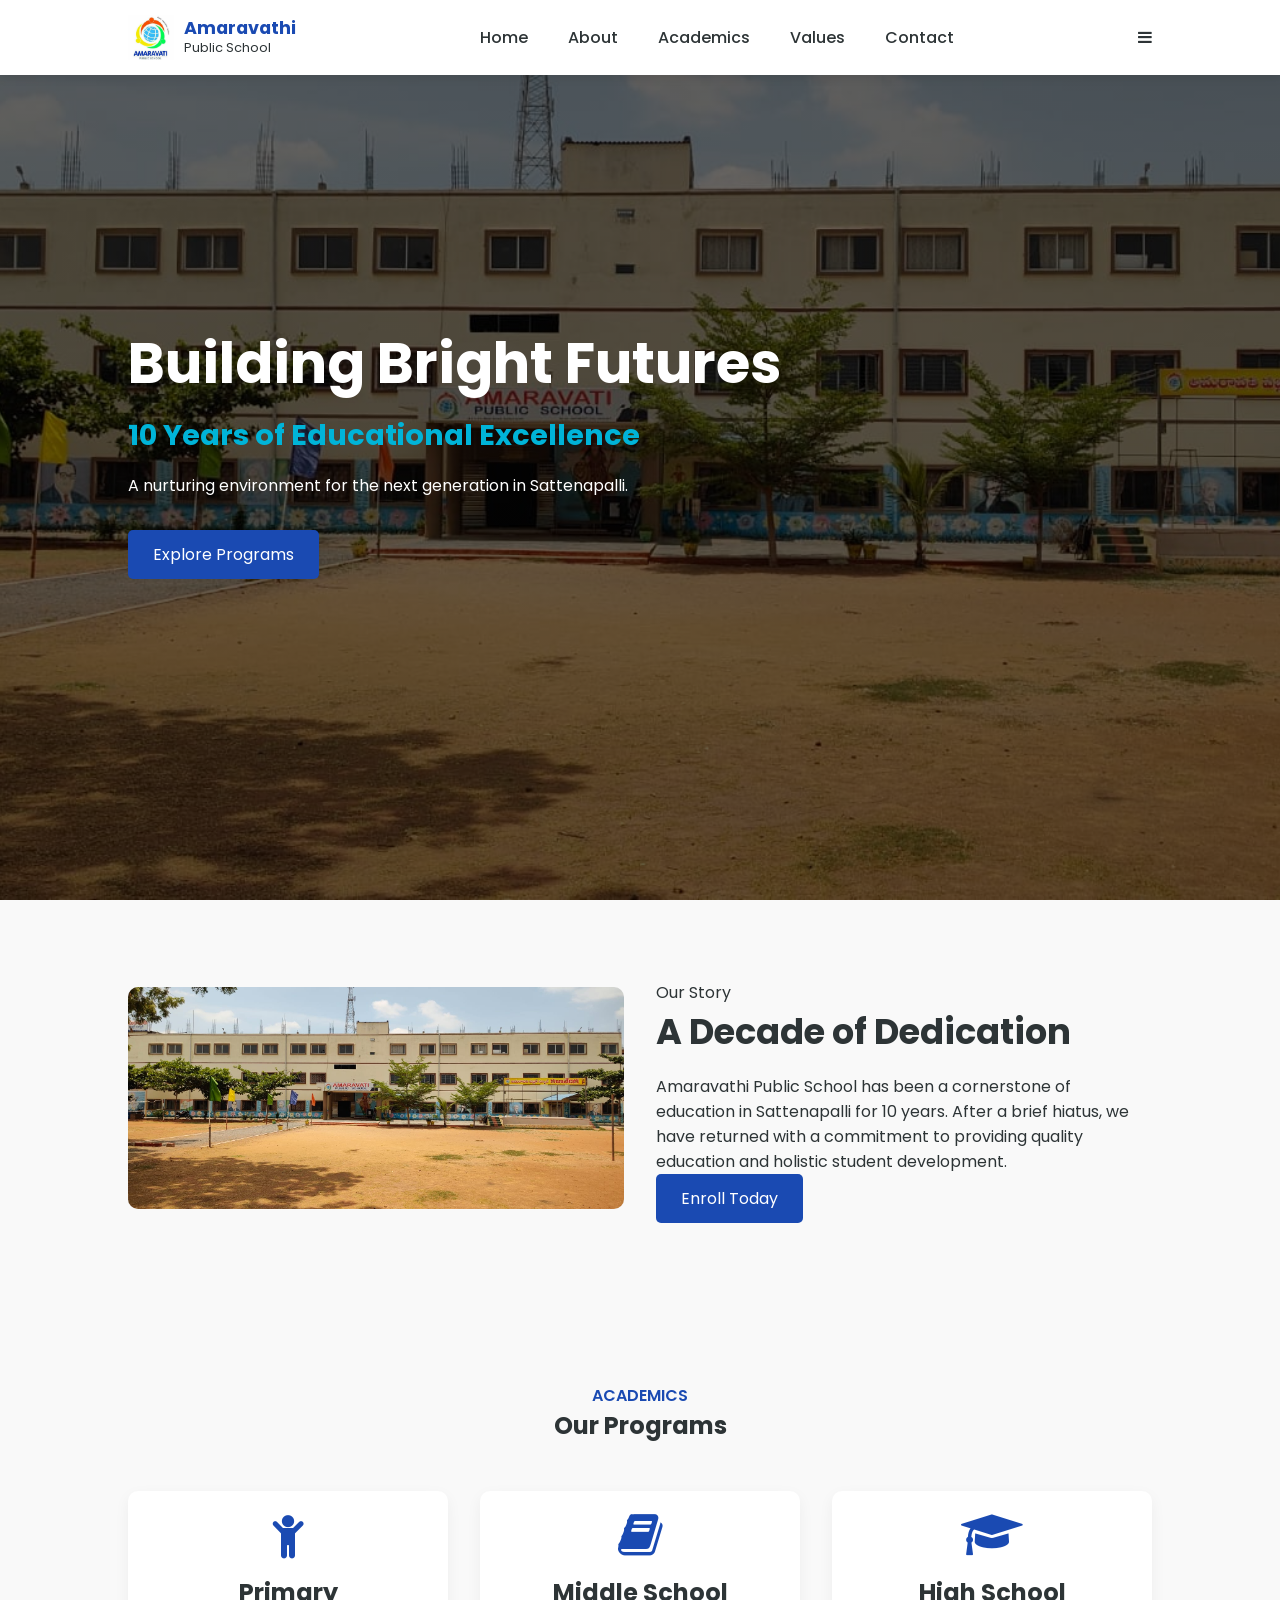
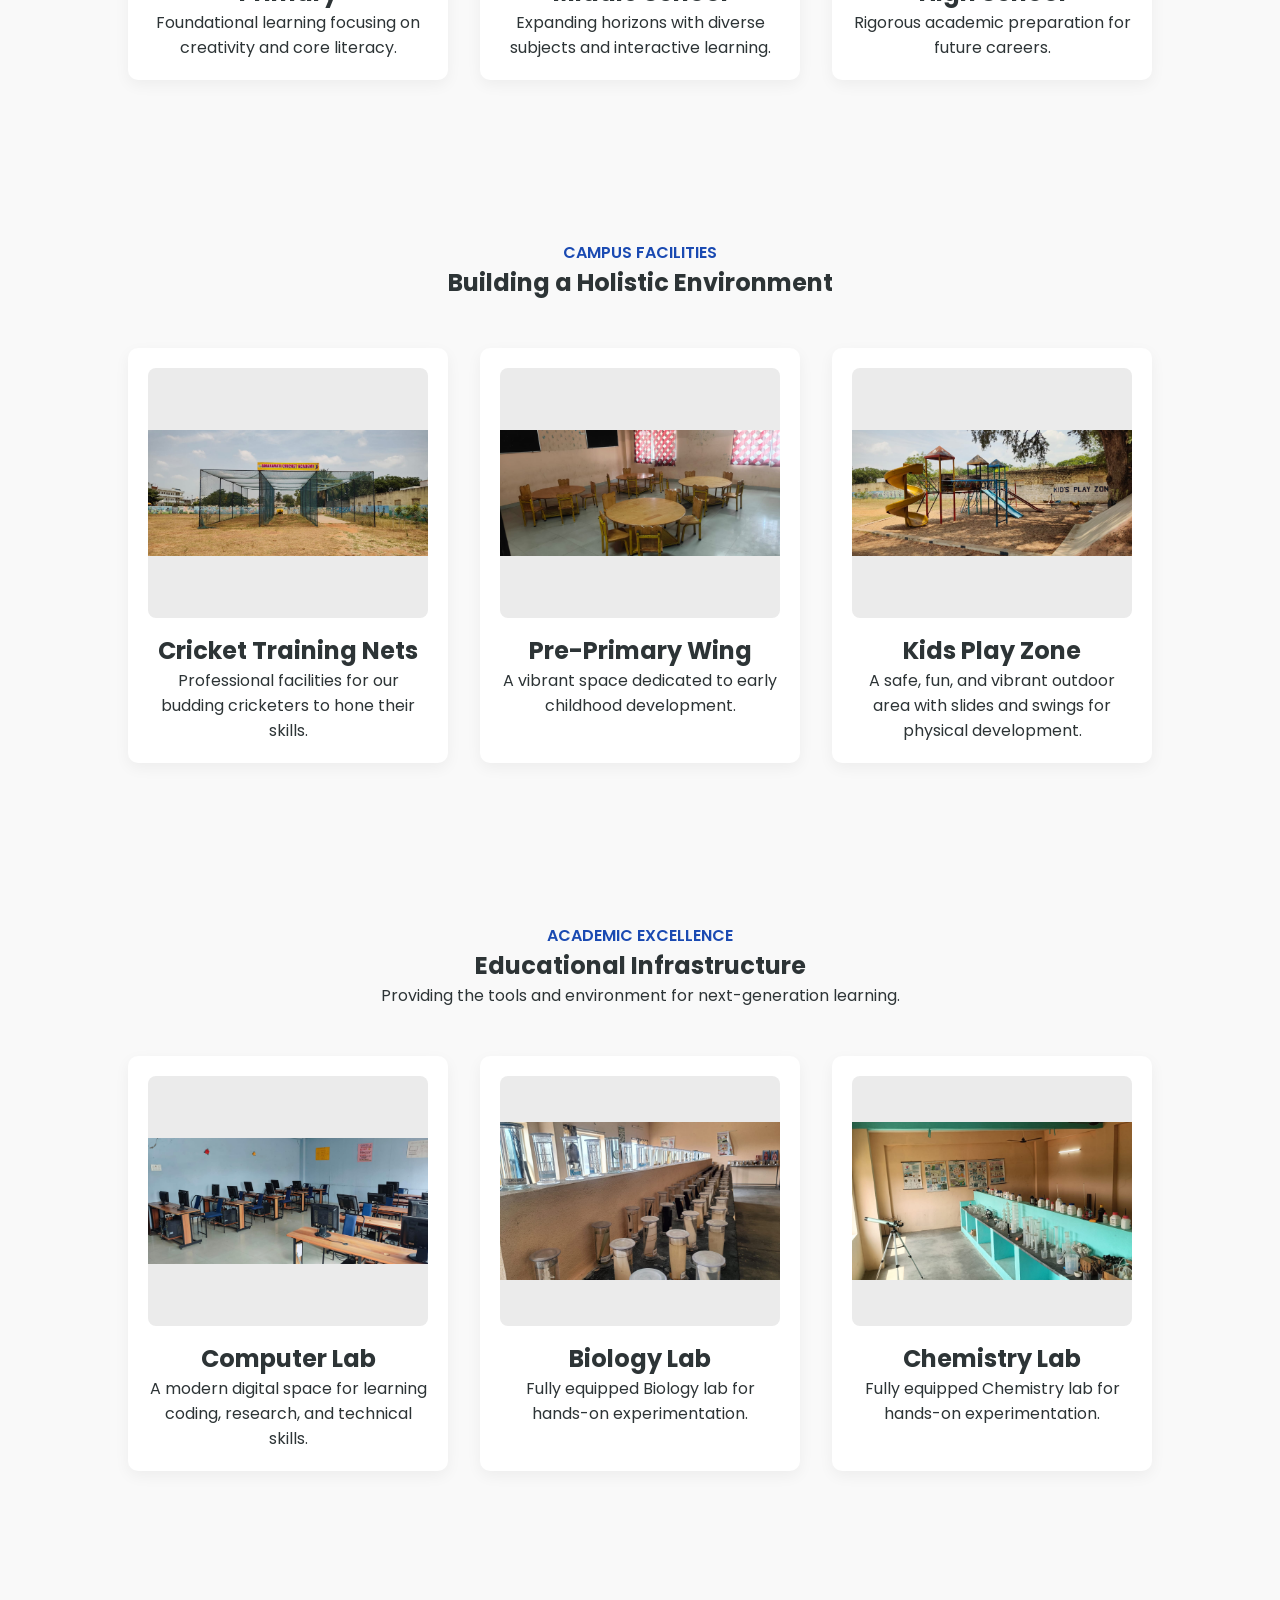
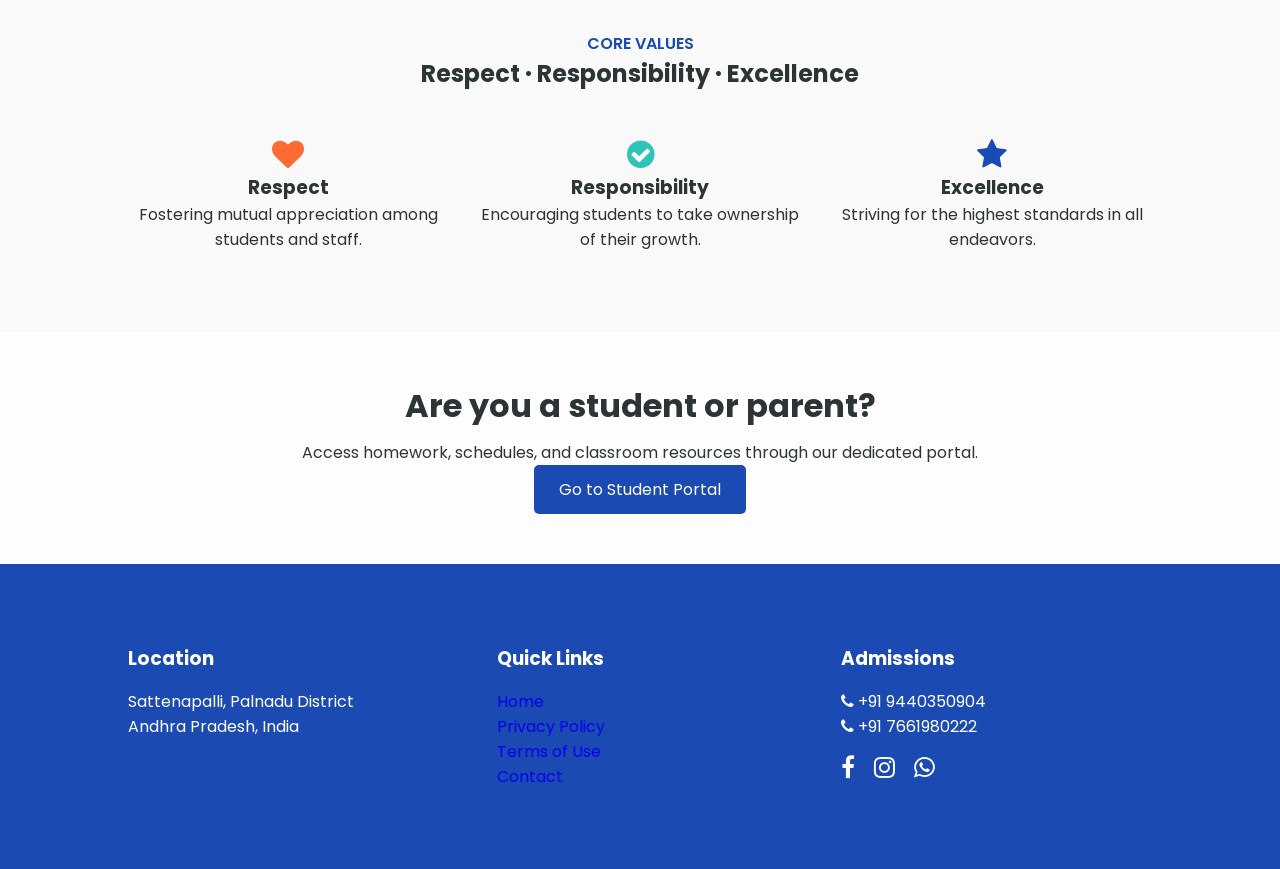
<file: index.html>
<!DOCTYPE html>
<html lang="en">

<head>
    <meta charset="UTF-8">
    <meta name="viewport" content="width=device-width, initial-scale=1.0">
    <title>Amaravathi Public School | Sattenapalli</title>
    <link rel="stylesheet" href="https://cdnjs.cloudflare.com/ajax/libs/font-awesome/4.7.0/css/font-awesome.min.css">
    <link rel="stylesheet" href="style.css">
</head>

<body>
    
    <header>
        <div class="logo-container">
            <img src="WhatsApp Image 2026-05-09 at 17.33.19.jpeg" alt="APS Logo" class="header-logo">
            <a href="#" class="logo">Amaravathi <br><span>Public School</span></a>
        </div>
        <ul class="navbar">
            <li><a href="#home">Home</a></li>
            <li><a href="#about">About</a></li>
            <li><a href="#academics">Academics</a></li>
            <li><a href="#values">Values</a></li>
            <li><a href="#contact">Contact</a></li>
        </ul>
        <div id="menu-icon"><i class="fa fa-bars"></i></div>
        
    </header>

    <section class="home" id="home">
        <div class="home-text">
            <h1>Building Bright Futures</h1>
            <h2>10 Years of Educational Excellence</h2>
            <p>A nurturing environment for the next generation in Sattenapalli.</p>
            <a href="#academics" class="btn">Explore Programs</a>
        </div>
    </section>
    </section>

    <section class="about" id="about">
        <div class="about-img">
            <img src="MainBuild.jpeg" alt="APS Campus">
        </div>
        <div class="about-text">
            <span>Our Story</span>
            <h2>A Decade of Dedication</h2>
            <p>Amaravathi Public School has been a cornerstone of education in Sattenapalli for 10 years. After a brief
                hiatus, we have returned with a commitment to providing quality education and holistic student
                development.</p>
            <a href="#contact" class="btn">Enroll Today</a>
        </div>
    </section>

    <section class="menu" id="academics">
        <div class="heading">
            <span>Academics</span>
            <h2>Our Programs</h2>
        </div>
        <div class="menu-container">
            <div class="box">
                <i class="fa fa-child fa-3x" style="color: var(--main-color); margin-bottom: 1rem;"></i>
                <h2>Primary</h2>
                <p>Foundational learning focusing on creativity and core literacy.</p>
            </div>
            <div class="box">
                <i class="fa fa-book fa-3x" style="color: var(--main-color); margin-bottom: 1rem;"></i>
                <h2>Middle School</h2>
                <p>Expanding horizons with diverse subjects and interactive learning.</p>
            </div>
            <div class="box">
                <i class="fa fa-graduation-cap fa-3x" style="color: var(--main-color); margin-bottom: 1rem;"></i>
                <h2>High School</h2>
                <p>Rigorous academic preparation for future careers.</p>
            </div>
        </div>
    </section>
    </section>
    
    <section class="menu" id="facilities">
        <div class="heading">
            <span>Campus Facilities</span>
            <h2>Building a Holistic Environment</h2>
        </div>
    
        <div class="menu-container">
            <div class="box">
                <div class="box-img">
                    <img src="CricketNets.jpeg" alt="Cricket Training Nets">
                </div>
                <h2>Cricket Training Nets</h2>
                <p>Professional facilities for our budding cricketers to hone their skills.</p>
            </div>
    
            <div class="box">
                <div class="box-img">
                    <img src="PreP.jpeg" alt="Pre-Primary Wing">
                </div>
                <h2>Pre-Primary Wing</h2>
                <p>A vibrant space dedicated to early childhood development.</p>
            </div>
    
            <div class="box">
                <div class="box-img">
                    <img src="PlayZone.jpeg" alt="Kids Play Zone">
                </div>
                <h2>Kids Play Zone</h2>
                <p>A safe, fun, and vibrant outdoor area with slides and swings for physical development.</p>
            </div>
        </div>
    </section>
    <section class="infra" id="infrastructure">
        <div class="heading">
            <span>Academic Excellence</span>
            <h2>Educational Infrastructure</h2>
            <p>Providing the tools and environment for next-generation learning.</p>
        </div>
    
        <div class="menu-container">
            <div class="box">
                <div class="box-img">
                    <img src="ComputerLab.jpeg" alt="Computer Lab">
                </div>
                <h2>Computer Lab</h2>
                <p>A modern digital space for learning coding, research, and technical skills.</p>
            </div>
    
            <div class="box">
                <div class="box-img">
                    <img src="BioLab.jpeg" alt="Biology Lab">
                </div>
                <h2>Biology Lab</h2>
                <p>Fully equipped Biology lab for hands-on experimentation.</p>
            </div>
    
            <div class="box">
                <div class="box-img">
                    <img src="CheLab.jpeg" alt="Chemistry Lab">
                </div>
                <h2>Chemistry Lab</h2>
                <p>Fully equipped Chemistry lab for hands-on experimentation.</p>
            </div>
        </div>
    </section>

    
    

    <section class="services" id="values">
        <div class="heading">
            <span>Core Values</span>
            <h2>Respect · Responsibility · Excellence</h2>
        </div>

        <div class="servives-container">
            <div class="s-box">
                <i class="fa fa-heart fa-2x" style="color: #ff6b35;"></i>
                <h3>Respect</h3>
                <p>Fostering mutual appreciation among students and staff.</p>
            </div>
            <div class="s-box">
                <i class="fa fa-check-circle fa-2x" style="color: #2ec4b6;"></i>
                <h3>Responsibility</h3>
                <p>Encouraging students to take ownership of their growth.</p>
            </div>
            <div class="s-box">
                <i class="fa fa-star fa-2x" style="color: #1a4ab2;"></i>
                <h3>Excellence</h3>
                <p>Striving for the highest standards in all endeavors.</p>
            </div>
        </div>
    </section>
    <section class="cta">
    <div class="cta-content">
        <h2>Are you a student or parent?</h2>
        <p>Access homework, schedules, and classroom resources through our dedicated portal.</p>
        <a href="portal.html" class="btn">Go to Student Portal</a>
    </div>
    </section>



    <section class="contact" id="contact">
        <div class="contact-box">
            <h3>Location</h3>
            <p>Sattenapalli, Palnadu District</p>
            <p>Andhra Pradesh, India</p>
        </div>

        <div class="contact-box">
            <h3>Quick Links</h3>
            <ul>
                <li><a href="#home">Home</a></li>
                <li><a href="privacy.html">Privacy Policy</a></li>
                <li><a href="terms.html">Terms of Use</a></li>
                <li><a href="#contact">Contact</a></li>
            </ul>
        </div>

        <div class="contact-box">
            <h3>Admissions</h3>
            <p><i class="fa fa-phone"></i> +91 9440350904</p>
            <p><i class="fa fa-phone"></i> +91 7661980222</p>
            <div class="social" style="margin-top: 1rem;">
                <a href="#"><i class="fa fa-facebook"></i></a>
                <a href="#"><i class="fa fa-instagram"></i></a>
                <a href="#"><i class="fa fa-whatsapp"></i></a>
            </div>
        </div>
    </section>

    <script src="script.js"></script>
</body>

</html>
</file>
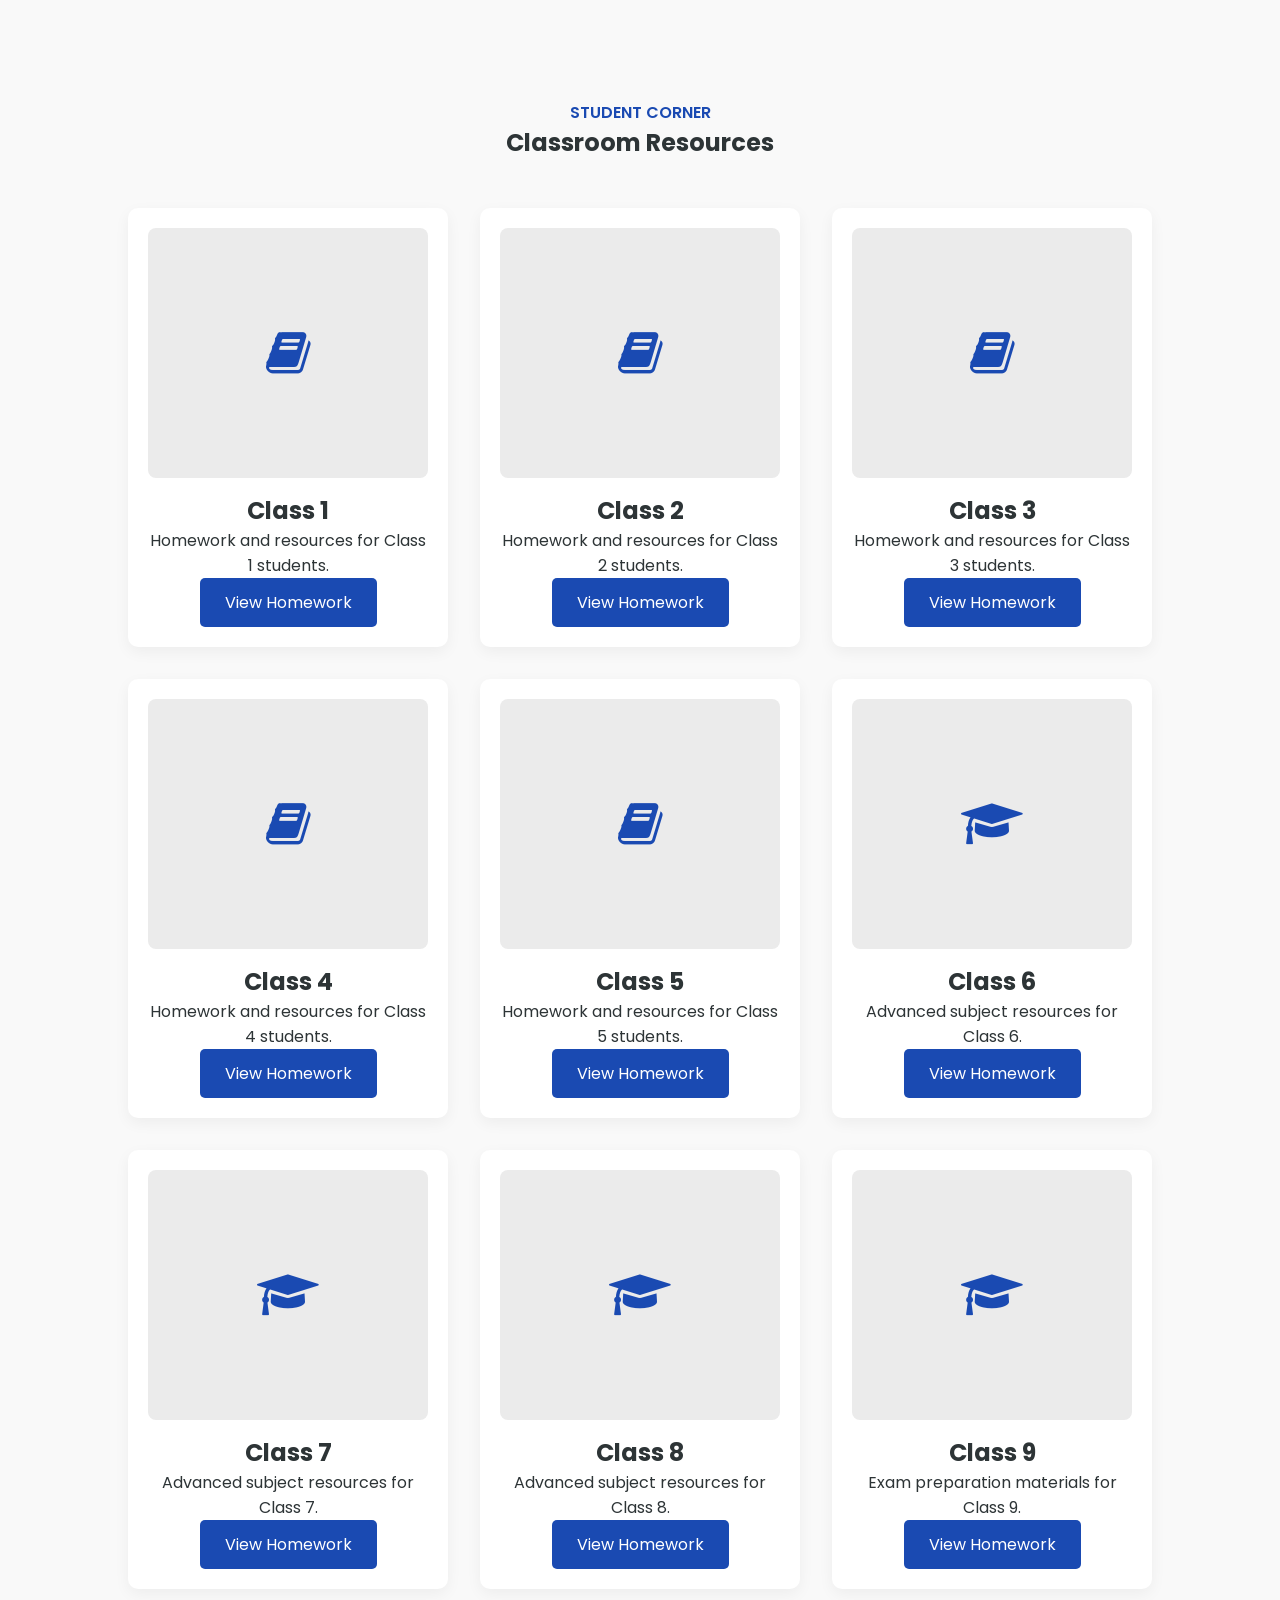
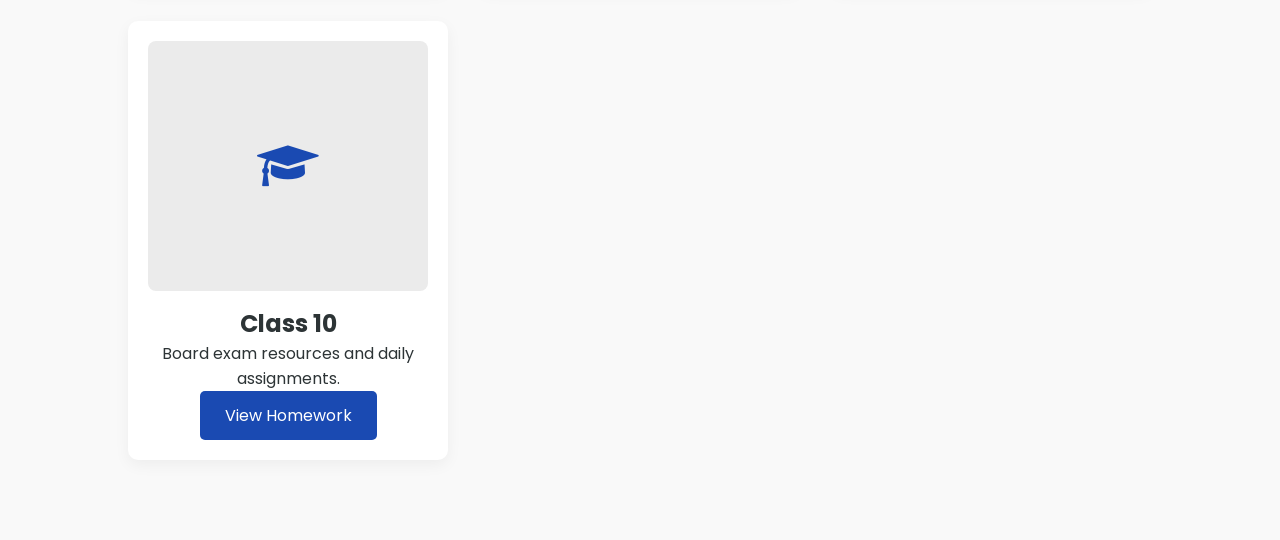
<file: portal.html>
<head>
    <meta charset="UTF-8">
    <meta name="viewport" content="width=device-width, initial-scale=1.0">
    <title>APS | Student Portal</title>
    <link rel="stylesheet" href="style.css">
    <link rel="stylesheet" href="https://cdn.jsdelivr.net/npm/boxicons@latest/css/boxicons.min.css">
</head>
<body>
    <!DOCTYPE html>
    <html lang="en">
    
    <head>
        <meta charset="UTF-8">
        <meta name="viewport" content="width=device-width, initial-scale=1.0">
        <title>APS | Student Portal</title>
        <link rel="stylesheet" href="style.css">
        <link rel="stylesheet" href="https://cdnjs.cloudflare.com/ajax/libs/font-awesome/4.7.0/css/font-awesome.min.css">
    </head>
    
    <body>
    
        <section class="menu" id="portal" style="padding-top: 100px;">
            <div class="heading">
                <span>Student Corner</span>
                <h2>Classroom Resources</h2>
            </div>
    
            <div class="menu-container">
                <div class="box">
                    <div class="box-img">
                        <i class="fa fa-book fa-3x" style="color: var(--main-color);"></i>
                    </div>
                    <h2>Class 1</h2>
                    <p>Homework and resources for Class 1 students.</p>
                    <a href="#" target="_blank" class="btn">View Homework</a>
                </div>
                <div class="box">
                    <div class="box-img">
                        <i class="fa fa-book fa-3x" style="color: var(--main-color);"></i>
                    </div>
                    <h2>Class 2</h2>
                    <p>Homework and resources for Class 2 students.</p>
                    <a href="#" target="_blank" class="btn">View Homework</a>
                </div>
                
                <div class="box">
                    <div class="box-img">
                        <i class="fa fa-book fa-3x" style="color: var(--main-color);"></i>
                    </div>
                    <h2>Class 3</h2>
                    <p>Homework and resources for Class 3 students.</p>
                    <a href="#" target="_blank" class="btn">View Homework</a>
                </div>
                
                <div class="box">
                    <div class="box-img">
                        <i class="fa fa-book fa-3x" style="color: var(--main-color);"></i>
                    </div>
                    <h2>Class 4</h2>
                    <p>Homework and resources for Class 4 students.</p>
                    <a href="#" target="_blank" class="btn">View Homework</a>
                </div>
                <div class="box">
                    <div class="box-img">
                        <i class="fa fa-book fa-3x" style="color: var(--main-color);"></i>
                    </div>
                    <h2>Class 5</h2>
                    <p>Homework and resources for Class 5 students.</p>
                    <a href="#" target="_blank" class="btn">View Homework</a>
                </div>
                
                <div class="box">
                    <div class="box-img">
                        <i class="fa fa-graduation-cap fa-3x" style="color: var(--main-color);"></i>
                    </div>
                    <h2>Class 6</h2>
                    <p>Advanced subject resources for Class 6.</p>
                    <a href="#" target="_blank" class="btn">View Homework</a>
                </div>
                
                <div class="box">
                    <div class="box-img">
                        <i class="fa fa-graduation-cap fa-3x" style="color: var(--main-color);"></i>
                    </div>
                    <h2>Class 7</h2>
                    <p>Advanced subject resources for Class 7.</p>
                    <a href="#" target="_blank" class="btn">View Homework</a>
                </div>
                
                <div class="box">
                    <div class="box-img">
                        <i class="fa fa-graduation-cap fa-3x" style="color: var(--main-color);"></i>
                    </div>
                    <h2>Class 8</h2>
                    <p>Advanced subject resources for Class 8.</p>
                    <a href="#" target="_blank" class="btn">View Homework</a>
                </div>
                
                <div class="box">
                    <div class="box-img">
                        <i class="fa fa-graduation-cap fa-3x" style="color: var(--main-color);"></i>
                    </div>
                    <h2>Class 9</h2>
                    <p>Exam preparation materials for Class 9.</p>
                    <a href="#" target="_blank" class="btn">View Homework</a>
                </div>
                
                <div class="box">
                    <div class="box-img">
                        <i class="fa fa-graduation-cap fa-3x" style="color: var(--main-color);"></i>
                    </div>
                    <h2>Class 10</h2>
                    <p>Board exam resources and daily assignments.</p>
                    <a href="#" target="_blank" class="btn">View Homework</a>
                </div>
    
            </div>
        </section>
    
    </body>
    
    </html>
</file>
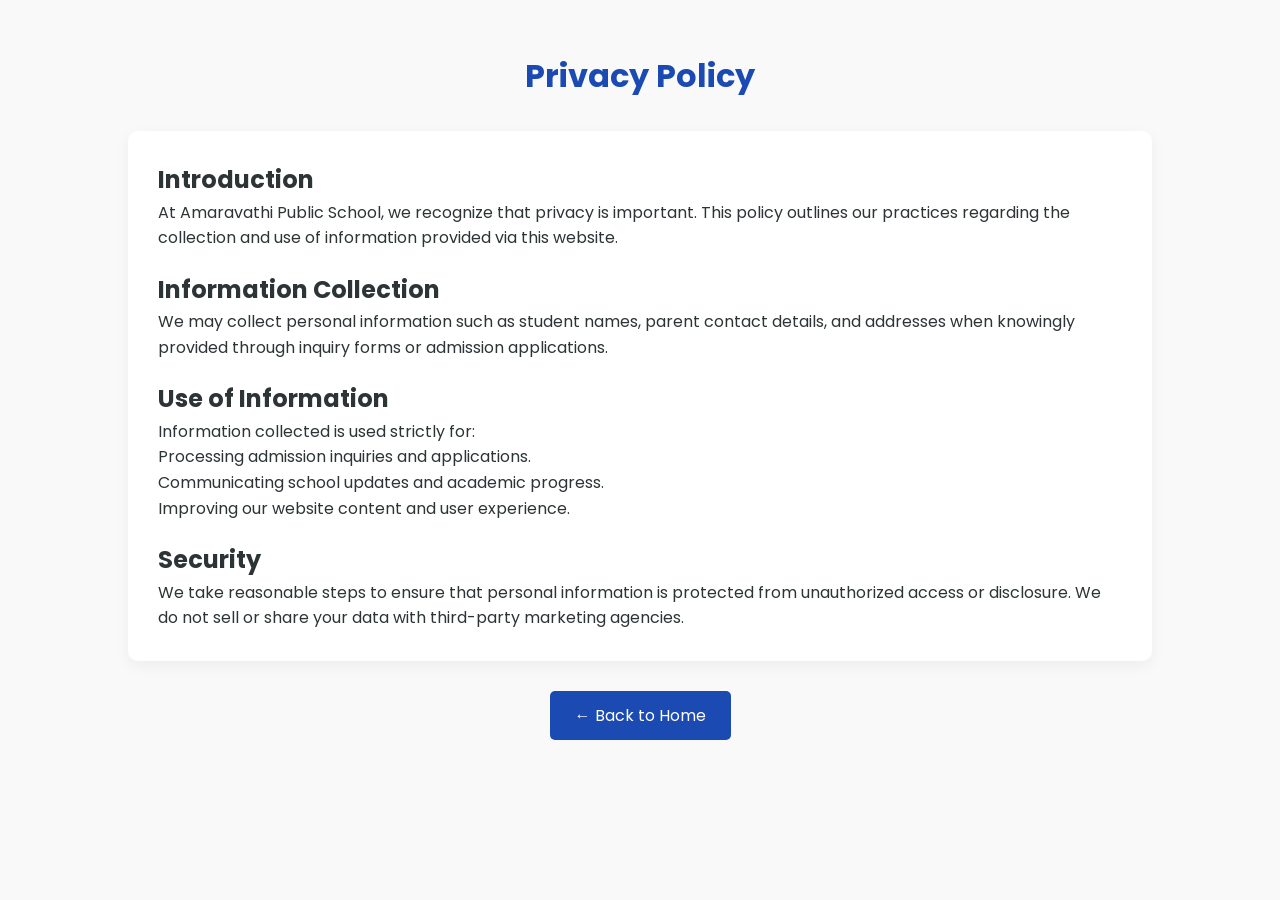
<file: privacy.html>
<!DOCTYPE html>
<html lang="en">

<head>
    <meta charset="UTF-8">
    <meta name="viewport" content="width=device-width, initial-scale=1.0">
    <title>Privacy Policy | Amaravathi Public School</title>
    <link rel="stylesheet" href="style.css">
</head>

<body style="background-color: #f9f9f9; padding: 50px 10%; color: #2d3436; line-height: 1.6;">

    <h1 style="color: var(--main-color); text-align: center; margin-bottom: 30px;">Privacy Policy</h1>

    <section style="background: #fff; padding: 30px; border-radius: 10px; box-shadow: 0 5px 15px rgba(0,0,0,0.05);">
        <h2>Introduction</h2>
        <p>At Amaravathi Public School, we recognize that privacy is important. This policy outlines our practices
            regarding the collection and use of information provided via this website.</p>

        <h2 style="margin-top: 20px;">Information Collection</h2>
        <p>We may collect personal information such as student names, parent contact details, and addresses when
            knowingly provided through inquiry forms or admission applications.</p>

        <h2 style="margin-top: 20px;">Use of Information</h2>
        <p>Information collected is used strictly for:</p>
        <ul>
            <li>Processing admission inquiries and applications.</li>
            <li>Communicating school updates and academic progress.</li>
            <li>Improving our website content and user experience.</li>
        </ul>

        <h2 style="margin-top: 20px;">Security</h2>
        <p>We take reasonable steps to ensure that personal information is protected from unauthorized access or
            disclosure. We do not sell or share your data with third-party marketing agencies.</p>
    </section>

    <div style="margin-top: 30px; text-align: center;">
        <a href="index.html" class="btn">← Back to Home</a>
    </div>

</body>

</html>
</file>
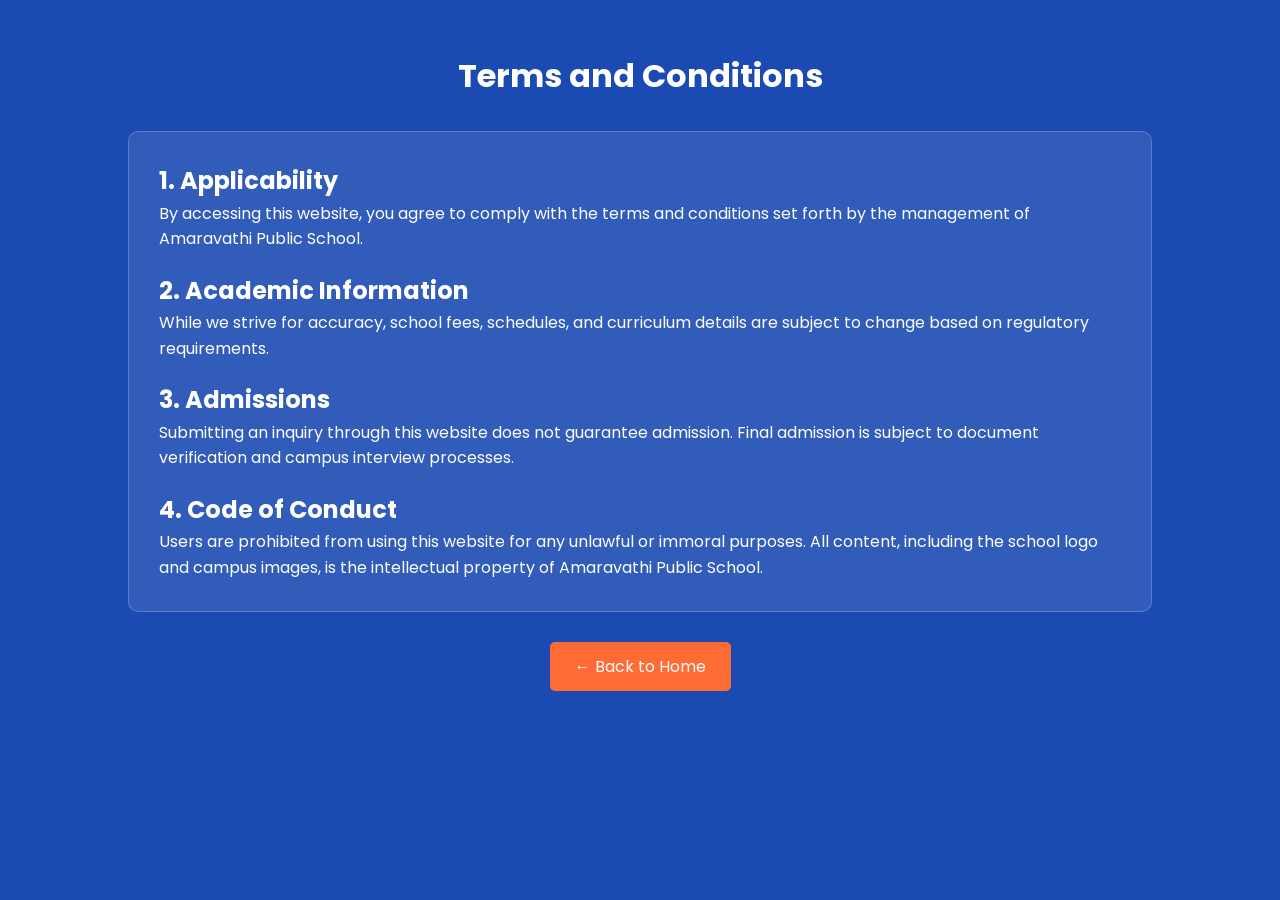
<file: terms.html>
<!DOCTYPE html>
<html lang="en">

<head>
    <meta charset="UTF-8">
    <meta name="viewport" content="width=device-width, initial-scale=1.0">
    <title>Terms & Conditions | Amaravathi Public School</title>
    <link rel="stylesheet" href="style.css">
</head>

<body style="background-color: #1a4ab2; color: white; padding: 50px 10%; line-height: 1.6;">

    <h1 style="text-align: center; margin-bottom: 30px;">Terms and Conditions</h1>

    <section
        style="background: rgba(255,255,255,0.1); padding: 30px; border-radius: 10px; border: 1px solid rgba(255,255,255,0.2);">
        <h2>1. Applicability</h2>
        <p>By accessing this website, you agree to comply with the terms and conditions set forth by the management of
            Amaravathi Public School.</p>

        <h2 style="margin-top: 20px;">2. Academic Information</h2>
        <p>While we strive for accuracy, school fees, schedules, and curriculum details are subject to change based on
            regulatory requirements.</p>

        <h2 style="margin-top: 20px;">3. Admissions</h2>
        <p>Submitting an inquiry through this website does not guarantee admission. Final admission is subject to
            document verification and campus interview processes.</p>

        <h2 style="margin-top: 20px;">4. Code of Conduct</h2>
        <p>Users are prohibited from using this website for any unlawful or immoral purposes. All content, including the
            school logo and campus images, is the intellectual property of Amaravathi Public School.</p>
    </section>

    <div style="margin-top: 30px; text-align: center;">
        <a href="index.html" class="btn" style="background: #ff6b35;">← Back to Home</a>
    </div>

</body>

</html>
</file>
<file: style.css>
@import url("https://fonts.googleapis.com/css2?family=Poppins:wght@300;400;500;600;700&display=swap");

:root {
    --main-color: #1a4ab2;
    --accent-color: #ff6b35;
    --cyan-color: #00b4d8;
    --text-color: #2d3436;
    --bg-color: #f9f9f9;
}

* {
    margin: 0;
    padding: 0;
    box-sizing: border-box;
    font-family: "Poppins", sans-serif;
    scroll-behavior: smooth;
    list-style: none;
    text-decoration: none;
}

body {
    background: var(--bg-color);
    color: var(--text-color);
}

header {
    position: fixed;
    width: 100%;
    top: 0;
    right: 0;
    z-index: 1000;
    display: flex;
    align-items: center;
    justify-content: space-between;
    background: #fff;
    padding: 15px 10%;
    box-shadow: 0 2px 10px rgba(0, 0, 0, 0.1);
}

.logo-container {
    display: flex;
    align-items: center;
    gap: 10px;
}

.header-logo {
    height: 45px;
}

.logo {
    font-size: 1.1rem;
    font-weight: 700;
    color: var(--main-color);
    line-height: 1;
}

.logo span {
    font-size: 0.8rem;
    color: var(--text-color);
    font-weight: 400;
}

.navbar {
    display: flex;
}

.navbar a {
    padding: 10px 20px;
    color: var(--text-color);
    font-weight: 500;
}

.navbar a:hover {
    color: var(--main-color);
}

.home {
    width: 100%;
    min-height: 100vh;
    background: linear-gradient(rgba(0, 0, 0, 0.6), rgba(0, 0, 0, 0.6)), url("MainBuild.jpeg");
    background-size: cover;
    background-position: center;
    display: flex;
    align-items: center;
    padding: 0 10%;
}

.home-text h1 {
    font-size: 3.5rem;
    color: #fff;
}

.home-text h2 {
    font-size: 1.8rem;
    color: var(--cyan-color);
    margin: 0.5rem 0 1rem;
}

.home-text p {
    color: #fff;
    max-width: 500px;
    margin-bottom: 2rem;
}

.btn {
    display: inline-block;
    background: var(--main-color);
    color: #fff;
    padding: 12px 25px;
    border-radius: 5px;
    transition: 0.3s;
}

.btn:hover {
    background: var(--accent-color);
}

section {
    padding: 80px 10%;
}


.box-img {
    width: 100%;
    height: 250px;
    
    background: #ebebeb;
    
    border-radius: 8px;
    overflow: hidden;
    margin-bottom: 15px;
    display: flex;
    align-items: center;
    justify-content: center;
}

.box-img img {
    width: 100%;
    height: 100%;
    object-fit: contain;
    
}

.about {
    display: grid;
    grid-template-columns: repeat(2, 1fr);
    gap: 2rem;
    align-items: center;
}

.about-img img {
    width: 100%;
    border-radius: 10px;
}

.about-text h2 {
    font-size: 2.2rem;
    margin-bottom: 1rem;
}

.heading {
    text-align: center;
    margin-bottom: 3rem;
}

.heading span {
    color: var(--main-color);
    font-weight: 600;
    text-transform: uppercase;
}

.menu-container {
    display: grid;
    grid-template-columns: repeat(auto-fit, minmax(250px, auto));
    gap: 2rem;
}

.box {
    background: #fff;
    padding: 20px;
    border-radius: 10px;
    text-align: center;
    box-shadow: 0 5px 15px rgba(0, 0, 0, 0.05);
}

.servives-container {
    display: grid;
    grid-template-columns: repeat(auto-fit, minmax(200px, auto));
    gap: 2rem;
    text-align: center;
}

.contact {
    background: var(--main-color);
    color: #fff;
    display: grid;
    grid-template-columns: repeat(auto-fit, minmax(200px, auto));
    gap: 2rem;
}

.contact-box h3 {
    margin-bottom: 1rem;
}

.social a i {
    color: #fff;
    font-size: 1.5rem;
    margin-right: 15px;
}

@media (max-width: 768px) {
    .navbar {
        display: none;
    }

    .about {
        grid-template-columns: 1fr;
    }

    .home-text h1 {
        font-size: 2.5rem;
    }
}

.cta {
    padding: 50px 10%;
    text-align: center;
    background: #fdfdfd;
}

.cta h2 {
    font-size: 2rem;
    margin-bottom: 10px;
}
</file>
